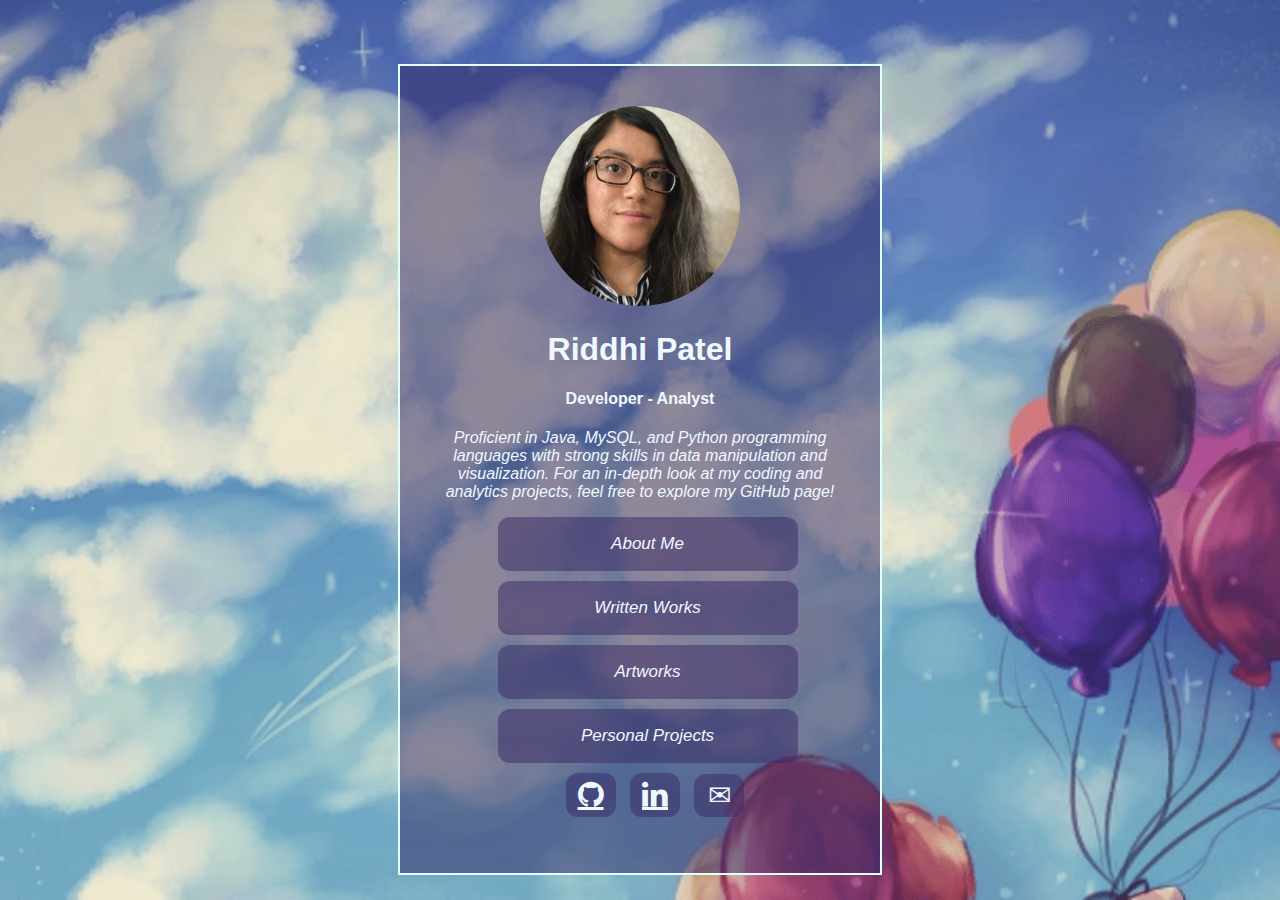
<file: index.html>
<!DOCTYPE html>
<!--Entry Page for website-->
<html lang="en">
    <meta name="viewport" content="width=device-width, height=device-height, initial-scale=1.0, minimum-scale=1.0">
    <head>
        <meta charset="utf-8">
        <title>Riddhi Patel's Portfolio Page</title>
        <link rel="stylesheet" href="customs.css">

        <!--Referencing an icon library for use-->
        <link rel="stylesheet" href="https://cdnjs.cloudflare.com/ajax/libs/font-awesome/4.7.0/css/font-awesome.min.css">

    </head>
   
    <body>
        <div class = "centerbox">
            <img src="pfpgit.jpeg" alt="profile picture" width="200" height="200" class="centerbox-img">
            <h1>Riddhi Patel</h1>
            <h4>Developer - Analyst </h4>
            <p><i>Proficient in Java, MySQL, and Python programming languages with strong skills in data manipulation and visualization. For an in-depth look at my coding and analytics projects, feel free to explore my GitHub page!</i></p>
            
            <ul>
                
            <li><a href= aboutme.html><button style="font-size:17px"><i>About Me</i></button></a></li>
            <li><a href= writtenworks.html><button style="font-size:17px"><i>Written Works</i></button></a></li>
            <li><a href= artworks.html><button style="font-size:17px"><i>Artworks</i></button></a></li>
            <li><a href= personalproj.html><button style="font-size:17px"><i>Personal Projects</i></button></a></li>

            <div class = "secondlist">
                    <ul>
                        <li><button style="font-size:30px" class="Github"><a href="https://github.com/rp1177" class="fa fa-github"></a></button></li>
                        <li><button style="font-size:30px" class="linkedin"><a href="https://www.linkedin.com/in/riddhi-p-b72a2a2ab/" class="fa fa-linkedin"></a></button></li>
                        <li><button style="font-size:28px" class="contact" type="button" onclick="openPopUp()">&#9993;</button></li>
                
                    </ul>

                    <div class="popup" id="popup">
                        <button type="Close" style="font-size:10px" class="closebutton" onclick="closePopUp()">X</button>
                        <!--Using Formspree since github pages is a static website and can't handle dynamic server side stuff. Also provides re-captchas to prevent spam.-->
                        <form action="https://formspree.io/f/xgegbjdw" method="POST">

                            <h2>Contact Me</h2>

                            <label for="name">Name:
                                <input type="text" class="flname" name="name" value="" placeholder="Enter your Name"><br><br>
                            </label>
                            <label for="email">Email: 
                                <input type="text" class="email" name="emailAd" value="" placeholder="Enter your email"><br><br>
                            </label>

                            <textarea id="message" class="message" name="textmessage"  value="" placeholder="Enter your message" rows="4" cols="50"></textarea><br><br>

                            <button type="submitform" class="submit">Submit</button>
                        </form>
                    </div>
            </div>
        </div>

        <!--Making sure contact form shows up when message button is pressed-->
        <script>
            let popup = document.getElementById("popup");

            function openPopUp(){
                popup.classList.add("open-popup");
            }

            function closePopUp(){
                popup.classList.remove("open-popup");
            }

            function infoCheck(flname, email, message){
                if (flname.value == "" || email.value == "" || message.value==""){
                    alert("Name, Email, and Message is blank.");
                    return false
                } else {
                    return true
                }
            }
        </script>
        <script>
            document.querySelector('form').addEventListener('submit', function(event){

                event.preventDefault();

                var flname = document.querySelector('.flname');
                var email = document.querySelector('.email');
                var message = document.querySelector('#message');
                
                //If infocheck returns false, prevent the message submission
                if(!infoCheck(flname, email, message)) {
                    return;
                }

                //If everything passes then allow the form to submit
                event.target.submit();

            });
      </script>


    </body>
</html>
</file>
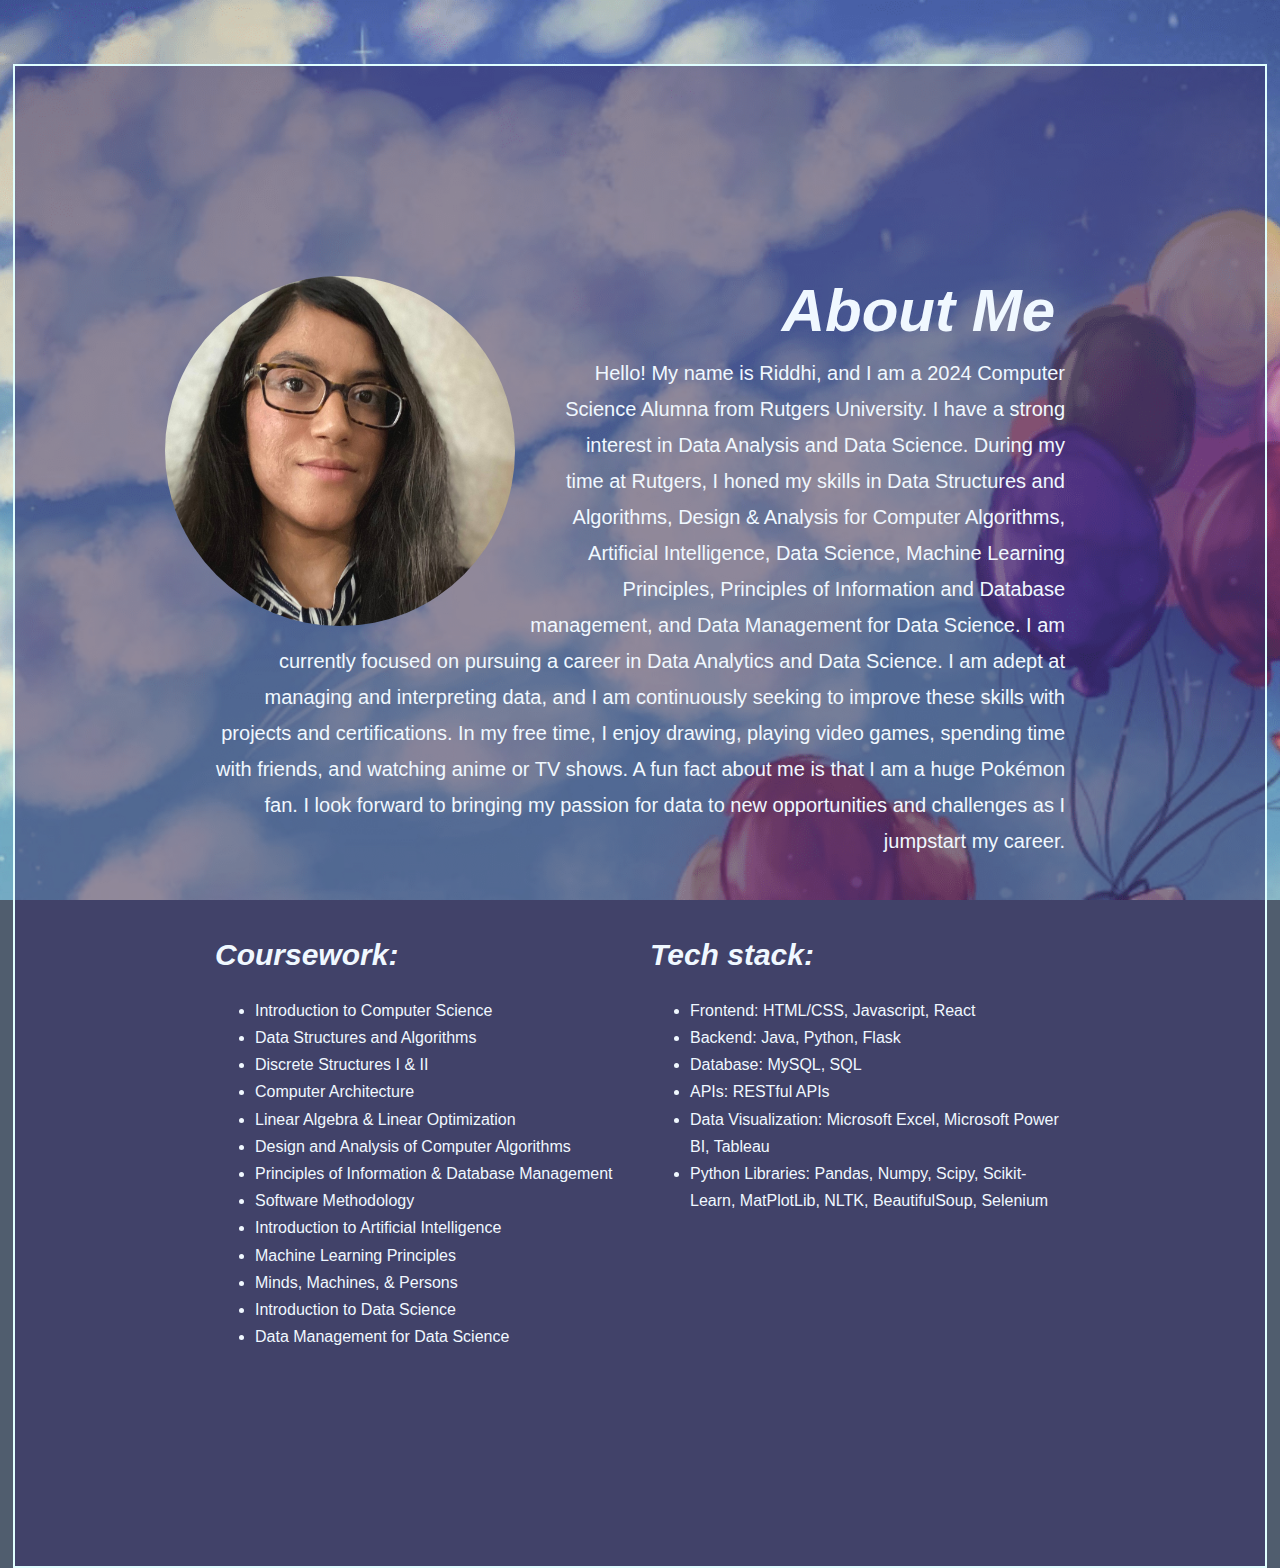
<file: aboutme.html>
<!DOCTYPE html>
<!--About me page-->
<html lang="en">
    <meta name="viewport" content="width=device-width, height=device-height, initial-scale=0.3, minimum-scale=0.1">
    <head>
        <meta charset="utf-8">
        <title>Riddhi Patel's Portfolio Page</title>
        <link rel="stylesheet" href="aboutmecustoms.css">
        
    </head>

    <body>
        <div class="aboutmepage">
            <img src="pfpgit.jpeg" alt="profile picture" width="200" height="200" class="aboutmepage-img">
            <i><h1 style="font-size:60px">About Me</h1></i>

            <p1 style="font-size:20px">
                Hello! My name is Riddhi, and I am a 2024 Computer Science Alumna from Rutgers University. I have a strong interest in Data Analysis and Data Science. During my time at Rutgers, I honed my skills in Data Structures and Algorithms, Design & Analysis for Computer Algorithms, Artificial Intelligence, Data Science, Machine Learning Principles, Principles of Information and Database management, and Data Management for Data Science.

                I am currently focused on pursuing a career in Data Analytics and Data Science. I am adept at managing and interpreting data, and I am continuously seeking to improve these skills with projects and certifications.

                In my free time, I enjoy drawing, playing video games, spending time with friends, and watching anime or TV shows. A fun fact about me is that I am a huge Pokémon fan. I look forward to bringing my passion for data to new opportunities and challenges as I jumpstart my career.
            </p1>

            <br></br>
            <br></br>

            <div class="aboutme_container" style="display: flex; justify-content: space-between;">
                <div class="aboutme_classes" style="flex: 1; margin-right: 20px;">
                    <i><h2 style="font-size:30px; text-align:left">Coursework:</h2></i>
                    <ul style="line-height:170%; text-align:left">
                        <li> Introduction to Computer Science </li>
                        <li> Data Structures and Algorithms </li>
                        <li> Discrete Structures I & II </li>
                        <li> Computer Architecture </li>
                        <li> Linear Algebra & Linear Optimization </li>
                        <li> Design and Analysis of Computer Algorithms </li>
                        <li> Principles of Information & Database Management </li>
                        <li> Software Methodology </li>
                        <li> Introduction to Artificial Intelligence </li>
                        <li> Machine Learning Principles </li>
                        <li> Minds, Machines, & Persons </li>
                        <li> Introduction to Data Science </li>
                        <li> Data Management for Data Science </li>
                    </ul>
                </div>

                <div class="aboutme_techstack" style="flex: 1;">
                    <i><h2 style="font-size:30px; text-align:left">Tech stack:</h2></i>
                    <ul style="line-height:170%; text-align:left">
                        <li>Frontend: HTML/CSS, Javascript, React</li>
                        <li>Backend: Java, Python, Flask</li>
                        <li>Database: MySQL, SQL</li>
                        <li>APIs: RESTful APIs</li>
                        <li>Data Visualization: Microsoft Excel, Microsoft Power BI, Tableau</li>
                        <li>Python Libraries: Pandas, Numpy, Scipy, Scikit-Learn, MatPlotLib, NLTK, BeautifulSoup, Selenium</li>

                    </ul>
                </div>
            </div>
        </div>
    </body>
</html>
</file>
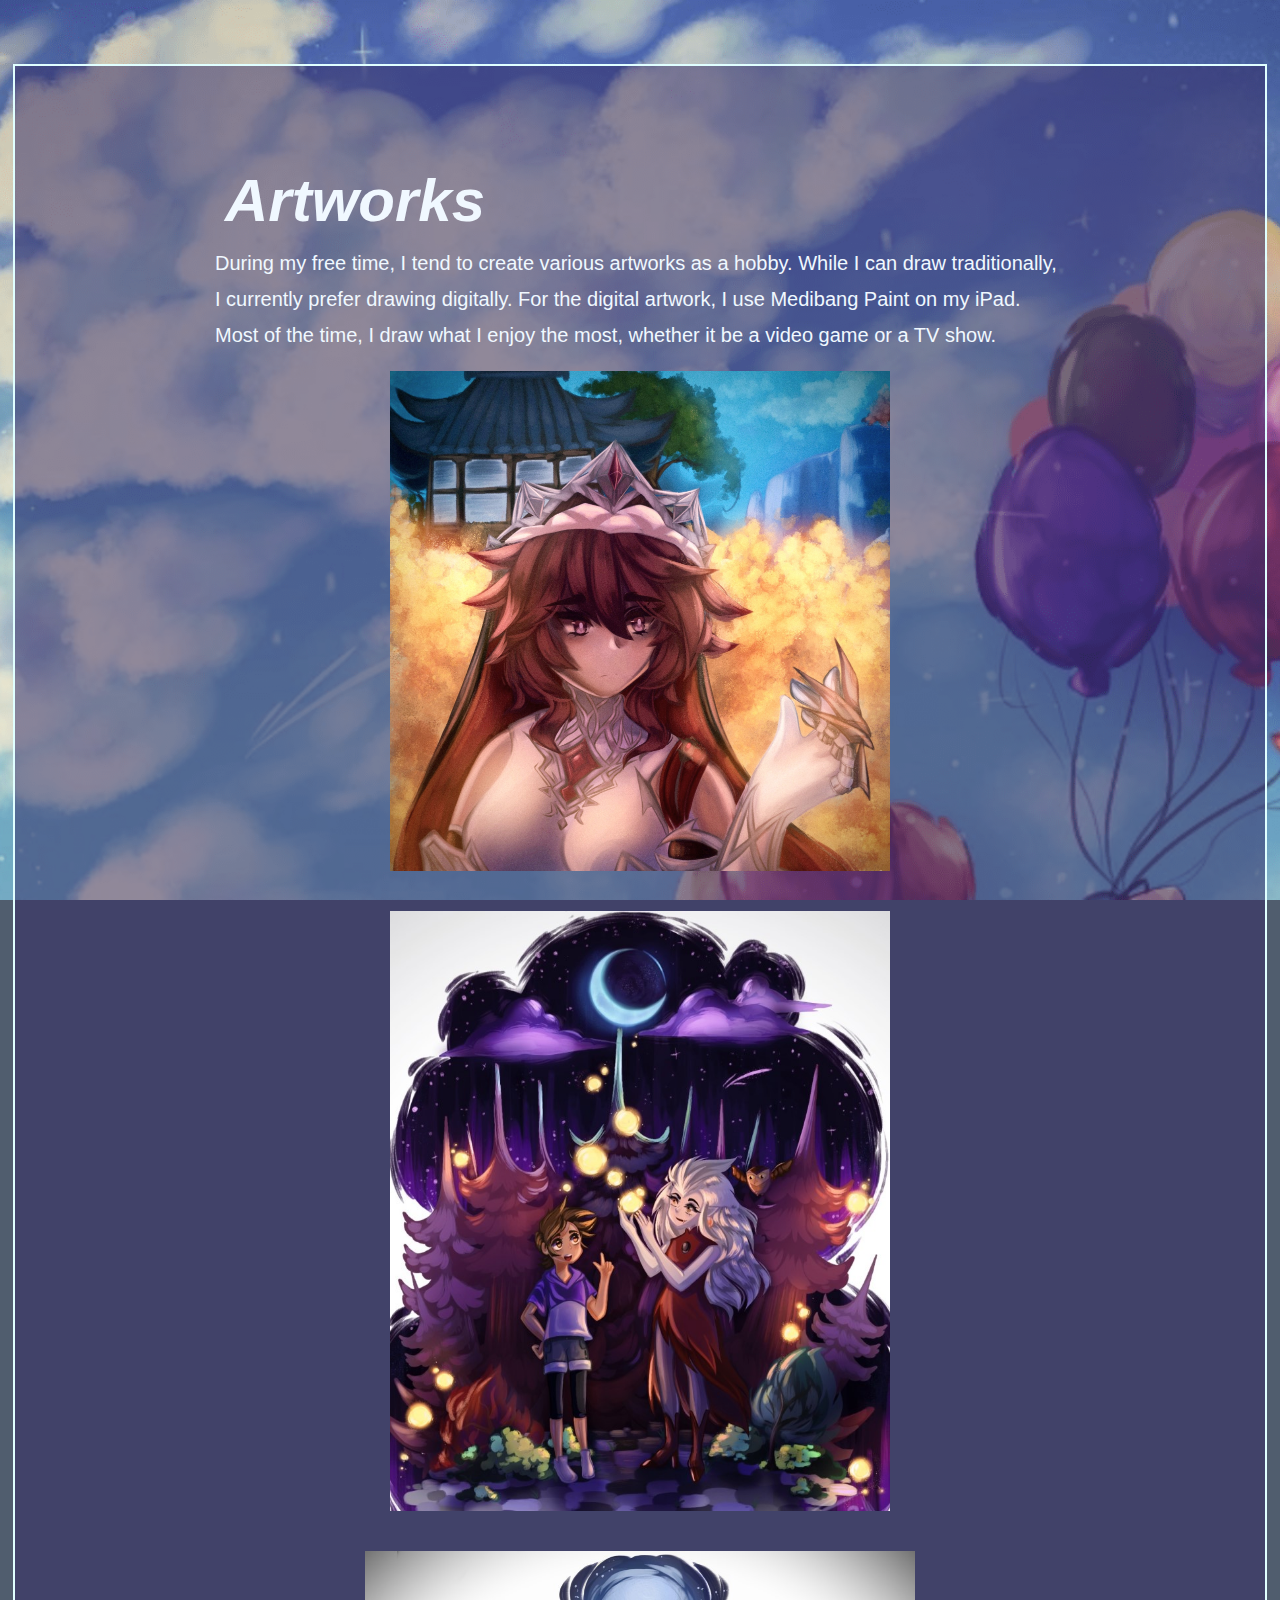
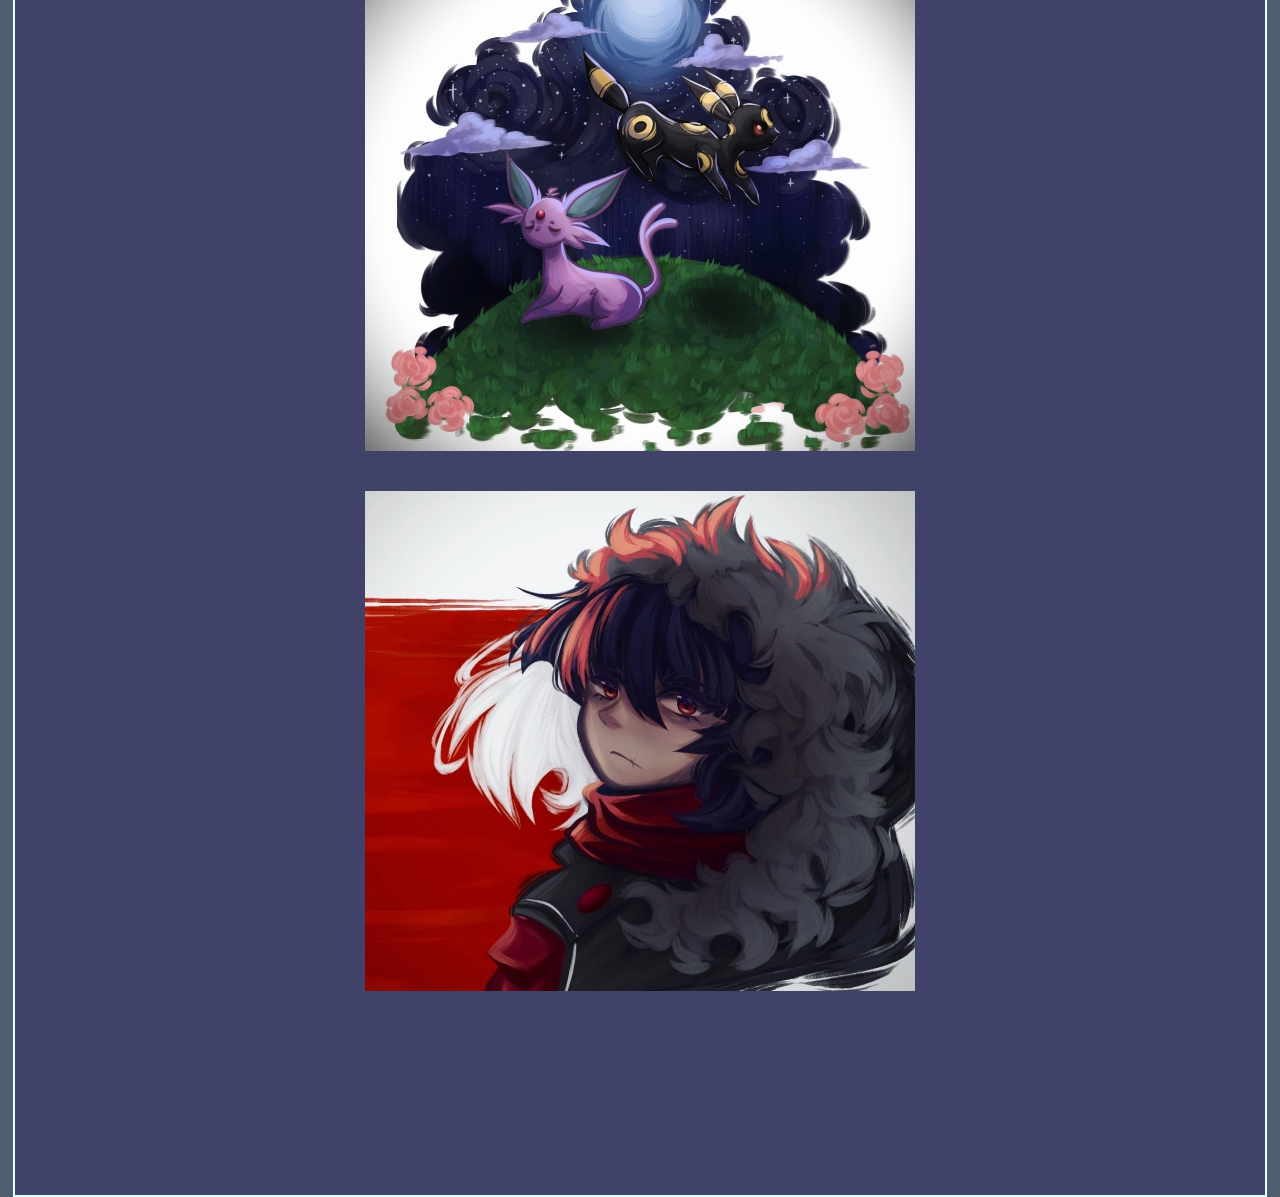
<file: artworks.html>
<!DOCTYPE html>
<!--Artworks page-->
<html lang="en">
    <meta name="viewport" content="width=device-width, height=device-height, initial-scale=0.3, minimum-scale=0.1">
    <head>
        <meta charset="utf-8">
        <title>Riddhi Patel's Portfolio Page</title>
        <link rel="stylesheet" href="artworkscustoms.css">
        
    </head>

    <body>
        <div class="artworkspage">
        
            <i><h1 style="font-size:60px">Artworks</h1></i>

            <p1 style="font-size:20px">
                During my free time, I tend to create various artworks as a hobby. While I can draw traditionally, I currently prefer drawing digitally. For the digital artwork, I use Medibang Paint on my iPad. Most of the time, I draw what I  enjoy the most, whether it be a video game or a TV show.
            </p1>
            <br></br>
            
            <center><img src="phonto.jpg" height= 500px width= 500px alt="artwork1" class="artworkspage-img"></center>
            <br></br>
            <center><img src="unknown.jpg" height= 600px width= 500px alt="artwork1" class="artworkspage1-img"></center>
            <br></br>
            <center><img src="export.jpg" height= 500px width= 550px alt="artwork1" class="artworkspage2-img"></center>
            <br></br>
            <center><img src="5CA0AC8D-D177-49C5-9437-512C805983EE.jpg" height= 500px width= 550px alt="artwork1" class="artworkspage3-img"></center>
        </div>
    </body>
</file>
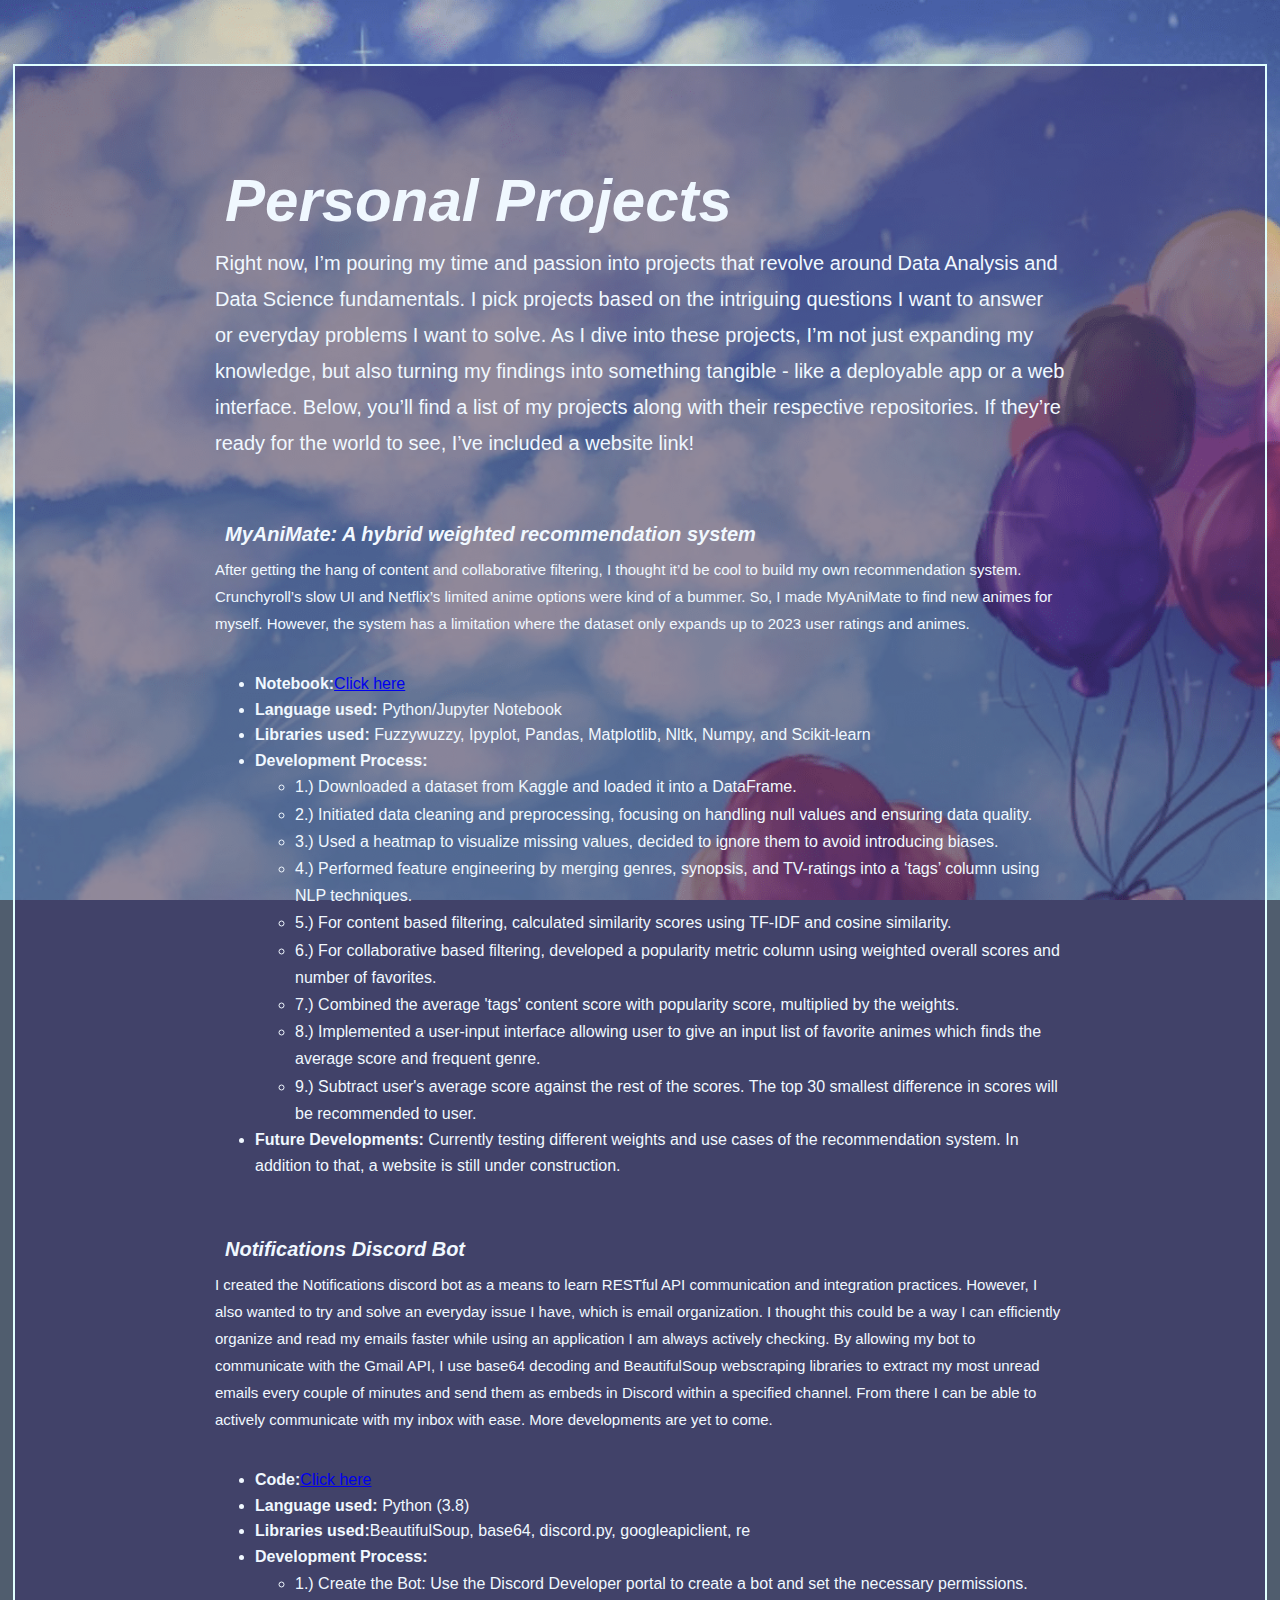
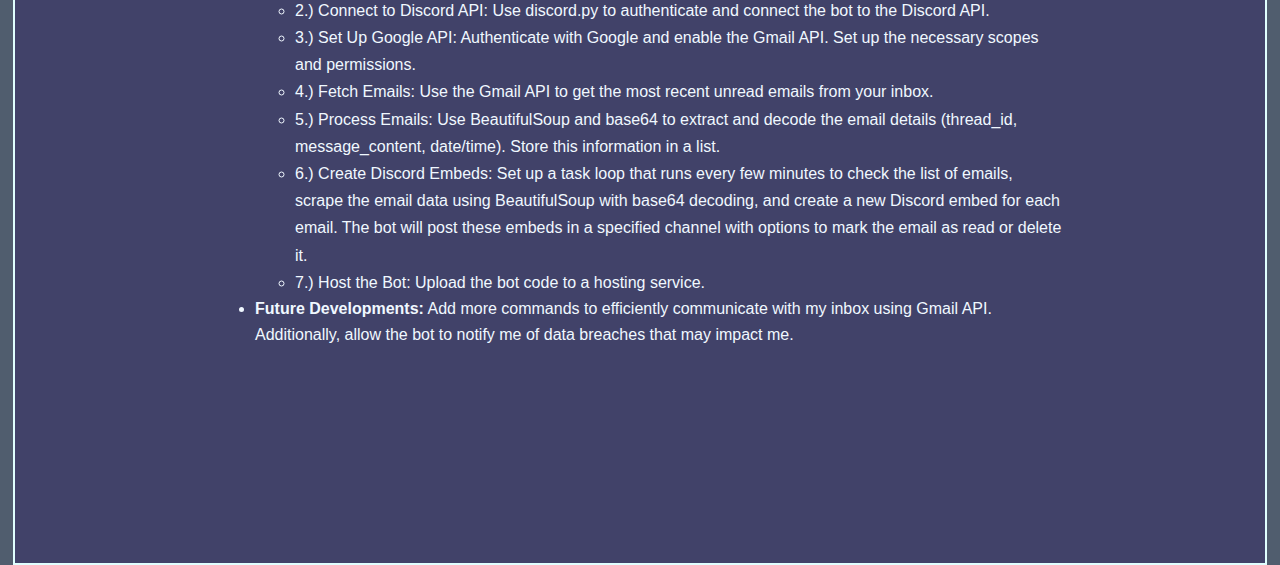
<file: personalproj.html>
<!DOCTYPE html>
<!--Personal projects page-->
<html lang="en">
    <meta name="viewport" content="width=device-width, height=device-height, initial-scale=0.3, minimum-scale=0.1">
    <head>
        <meta charset="utf-8">
        <title>Riddhi Patel's Portfolio Page</title>
        <link rel="stylesheet" href="projcustom.css">
        
    </head>

    <body>
        <div class="personalprojectspage">
        
            <i><h1 style="font-size:60px">Personal Projects</h1></i>

            <p1 style="font-size:20px">
                Right now, I’m pouring my time and passion into projects that revolve around Data Analysis and Data Science fundamentals. I pick projects based on the intriguing questions I want to answer or everyday problems I want to solve. As I dive into these projects, I’m not just expanding my knowledge, but also turning my findings into something tangible - like a deployable app or a web interface. Below, you’ll find a list of my projects along with their respective repositories. If they’re ready for the world to see, I’ve included a website link!
            </p1>
            <br></br>
            <br></br>
            <br></br>
            <br></br>
            <br></br>

           <left> <i><h1 style="font-size:20px">MyAniMate: A hybrid weighted recommendation system</h1></i></left>
            <p1 style="font-size:15px">
                After getting the hang of content and collaborative filtering, I thought it’d be cool to build my own recommendation system. Crunchyroll’s slow UI and Netflix’s limited anime options were kind of a bummer. So, I made MyAniMate to find new animes for myself. However, the system has a limitation where the dataset only expands up to 2023 user ratings and animes. 
            </p1>
            <br></br>
            <ul style="line-height:160%">
                <li><b>Notebook:</b><a href="https://github.com/rp1177/AnimeRecommendation/blob/main/AnimeRecSystem.ipynb">Click here</a></li> 
                <li><b>Language used:</b> Python/Jupyter Notebook</li> 
                <li><b>Libraries used:</b> Fuzzywuzzy, Ipyplot, Pandas, Matplotlib, Nltk, Numpy, and Scikit-learn</li>
                <li><b>Development Process:</b>
                    <ul style="line-height:170%">
                        <li>1.) Downloaded a dataset from Kaggle and loaded it into a DataFrame.</li>
                        <li>2.) Initiated data cleaning and preprocessing, focusing on handling null values and ensuring data quality.</li>
                        <li>3.) Used a heatmap to visualize missing values, decided to ignore them to avoid introducing biases.</li>
                        <li>4.) Performed feature engineering by merging genres, synopsis, and TV-ratings into a ‘tags’ column using NLP techniques.</li>
                        <li>5.) For content based filtering, calculated similarity scores using TF-IDF and cosine similarity.</li>
                        <li>6.) For collaborative based filtering, developed a popularity metric column using weighted overall scores and number of favorites.</li>
                        <li>7.) Combined the average 'tags' content score with popularity score, multiplied by the weights.</li>
                        <li>8.) Implemented a user-input interface allowing user to give an input list of favorite animes which finds the average score and frequent genre.</li>
                        <li>9.) Subtract user's average score against the rest of the scores. The top 30 smallest difference in scores will be recommended to user.</li>
                    </ul>

                    <li><b>Future Developments:</b> Currently testing different weights and use cases of the recommendation system. In addition to that, a website is still under construction.
                </li>
            </ul>

            <br></br>
            <br></br>
            <br></br>
            <br></br>

            <left> <i><h1 style="font-size:20px">Notifications Discord Bot</h1></i></left>
            <p1 style="font-size:15px">
                I created the Notifications discord bot as a means to learn RESTful API communication and integration practices. However, I also wanted to try and solve an everyday issue I have, which is email organization. I thought this could be a way I can efficiently organize and read my emails faster while using an application I am always actively checking. By allowing my bot to communicate with the Gmail API, I use base64 decoding and BeautifulSoup webscraping libraries to extract my most unread emails every couple of minutes and send them as embeds in Discord within a specified channel. From there I can be able to actively communicate with my inbox with ease. More developments are yet to come.
            </p1>
            <br></br>
            <ul style="line-height:160%">
                <li><b>Code:</b><a href="https://github.com/rp1177/Miscellaneous/tree/main/Notifications_Bot">Click here</a></li> 
                <li><b>Language used:</b> Python (3.8)</li> 
                <li><b>Libraries used:</b>BeautifulSoup, base64, discord.py, googleapiclient, re</li>
                <li><b>Development Process:</b>
                    <ul style="line-height:170%">
                        <li>1.) Create the Bot: Use the Discord Developer portal to create a bot and set the necessary permissions. </li>
                        <li>2.) Connect to Discord API: Use discord.py to authenticate and connect the bot to the Discord API.</li>
                        <li>3.) Set Up Google API: Authenticate with Google and enable the Gmail API. Set up the necessary scopes and permissions.</li>
                        <li>4.) Fetch Emails: Use the Gmail API to get the most recent unread emails from your inbox.</li>
                        <li>5.) Process Emails: Use BeautifulSoup and base64 to extract and decode the email details (thread_id, message_content, date/time). Store this information in a list.</li>
                        <li>6.) Create Discord Embeds: Set up a task loop that runs every few minutes to check the list of emails, scrape the email data using BeautifulSoup with base64 decoding, and create a new Discord embed for each email. The bot will post these embeds in a specified channel with options to mark the email as read or delete it.</li>
                        <li>7.) Host the Bot: Upload the bot code to a hosting service.</li>
                        
                    </ul>

                    <li><b>Future Developments:</b> Add more commands to efficiently communicate with my inbox using Gmail API. Additionally, allow the bot to notify me of data breaches that may impact me.
                </li>
            </ul>
            
            
        </div>
    </body>
</file>
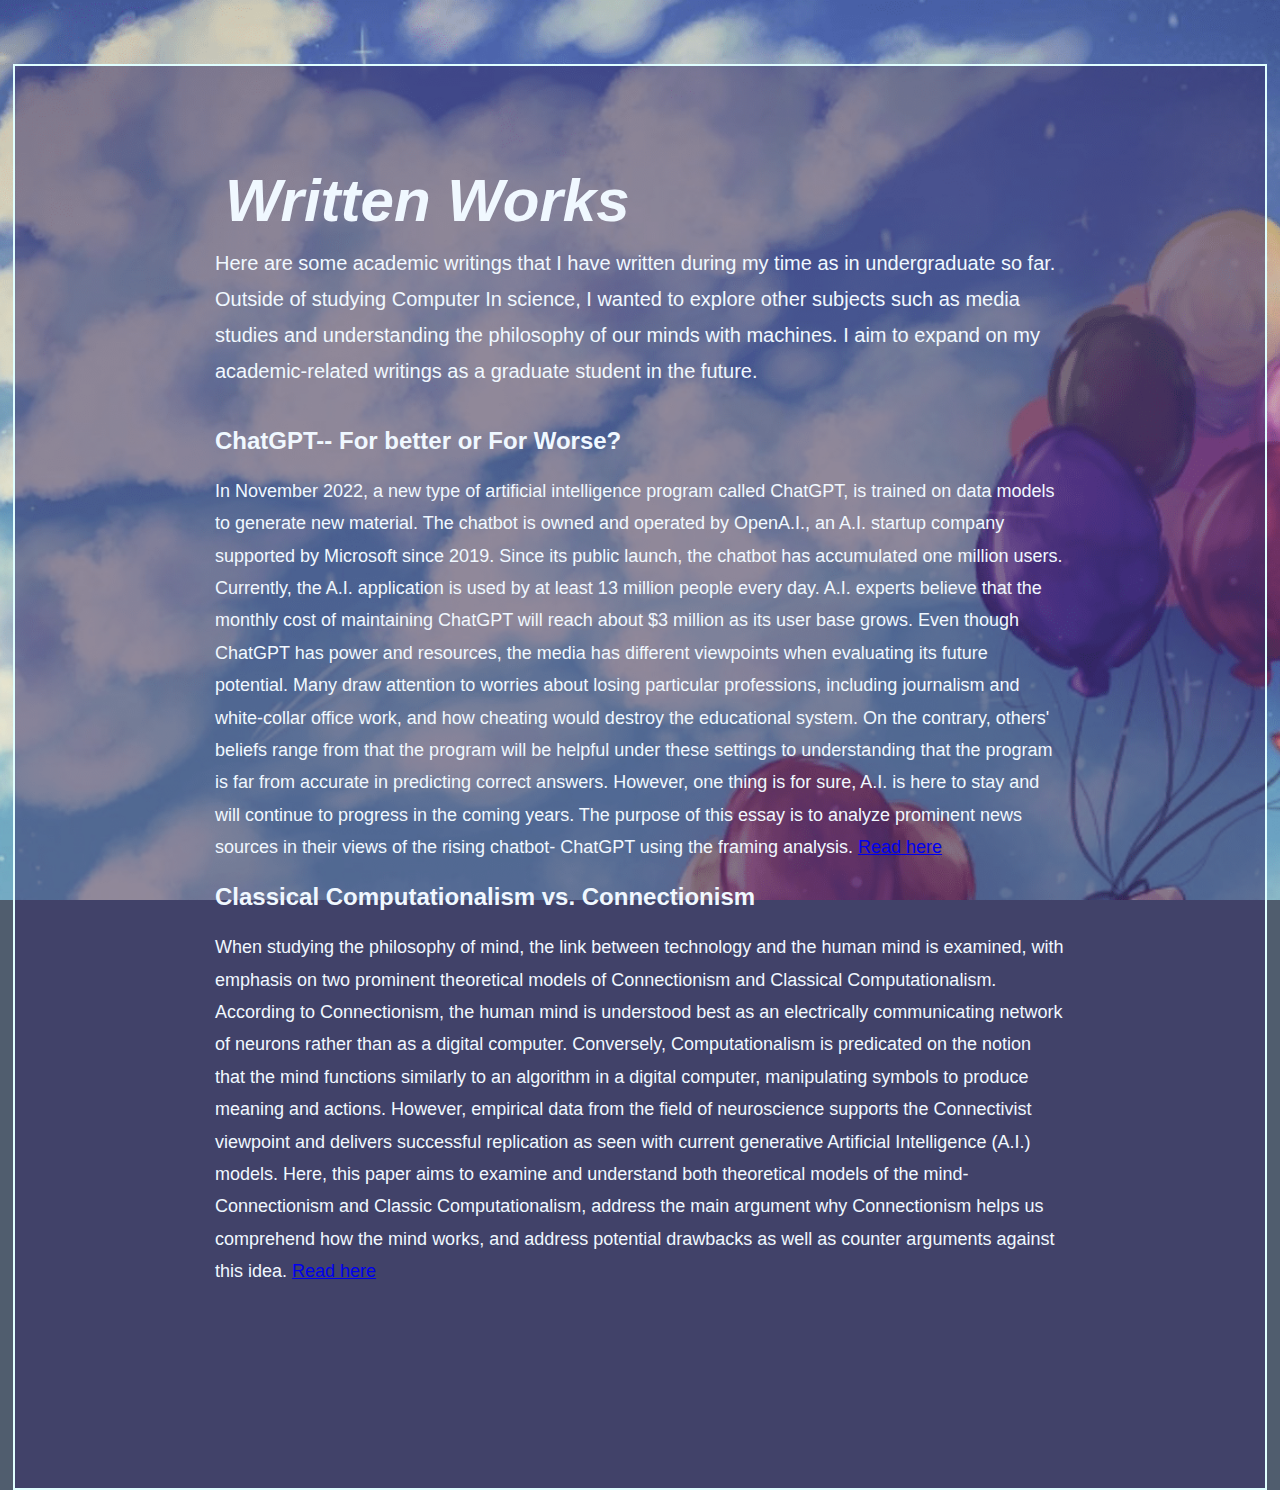
<file: writtenworks.html>
<!DOCTYPE html>
<!--Written Works Page-->
<html lang="en">
    <meta name="viewport" content="width=device-width, height=device-height, initial-scale=0.3, minimum-scale=1.0">
    <head>
        <meta charset="utf-8">
        <title>Riddhi Patel's Portfolio Page</title>
        <link rel="stylesheet" href="writtenworks_custom.css">
        
    </head>

    <body>
        <div class="writtenworks">
            <i><h1 style="font-size:60px">Written Works</h1></i>

            <p1 style="font-size:20px">
                Here are some academic writings that I have written during my time as in undergraduate so far. Outside of studying Computer
                In science, I wanted to explore other subjects such as media studies and understanding the philosophy of our minds 
                with machines. I aim to expand on my academic-related writings as a graduate student in the future. 
            </p1>

            <br></br>
            <h2 class="subheader1">ChatGPT-- For better or For Worse?</h2>
            <p2 style="font-size:18px">
                In November 2022, a new type of artificial intelligence program called ChatGPT, is trained on data models to generate new material. 
                The chatbot is owned and operated by OpenA.I., an A.I. startup company supported by Microsoft since 2019. Since its public launch, the chatbot has accumulated one million users. 
                Currently, the A.I. application is used by at least 13 million people every day. A.I. experts believe that the monthly cost of maintaining ChatGPT will reach about $3 million as its user base grows.

                Even though ChatGPT has power and resources, the media has different viewpoints when evaluating its future potential. Many draw attention to worries about losing particular professions, including journalism and white-collar office work, and how cheating would destroy the educational system. On the contrary, others' beliefs range from that the program will be helpful under these settings to understanding that the program is far from accurate in predicting correct answers. However, one thing is for sure, A.I. is here to stay and will continue to progress in the coming years. The purpose 
                of this essay is to analyze prominent news sources in their views of the rising chatbot- ChatGPT using the framing analysis.  <a href= file:///C:/Users/saiya/Downloads/Information_Media%20Analysis%20Paper%20-%20Riddhi%20Patel%20(1).pdf>Read here</a>
            </p3>
            </p2>
         
            <h2 class="subheader2">Classical Computationalism vs. Connectionism</h2>
            <p3 style="font-size:18px">
                When studying the philosophy of mind, the link between technology and the human mind is examined, with emphasis on two prominent theoretical models of Connectionism and Classical Computationalism. According to Connectionism, the human mind is understood best as an electrically communicating network of neurons rather than as a digital computer. Conversely, Computationalism is predicated on the notion that the mind functions similarly to an algorithm in a digital computer, manipulating symbols to produce meaning and actions. However, empirical data from the field of neuroscience supports the Connectivist viewpoint and delivers successful replication as seen with current generative Artificial Intelligence (A.I.) models.

                Here, this paper aims to examine and understand both theoretical models of the mind- Connectionism and Classic Computationalism, address the main argument why Connectionism helps us comprehend how the mind works, and address potential drawbacks as well as counter arguments against this idea.  <a href= file:///C:/Users/saiya/Desktop/project%201/MMP%20Final%20Paper-%20Riddhi%20Patel.pdf>Read here</a>
            </p3>
            

        </div>
    </body>
</html>
</file>
<file: customs.css>
body{
    margin: 0;
    padding: 0;


    background-color: #505D6E;
    background-repeat: no-repeat;
    background-position: center center;
    background-attachment: fixed;
    background-image: url("temporary-background.png");
    min-height: 100%;
    background-size: cover;


}

@media (max-width: 1920px) {
    body {
      background-image: url("temporary-background.png");
    }
  }
  
  @media (max-width: 500px) {
    body {
      background-image: url("temporary-background.png");
    }
  }


.centerbox{
    /*Size of the center box and centering format*/
    width: 25rem;
    padding: 2.5rem;

    margin: auto;
    text-align: center;
    margin-top: 5%;
    color:aliceblue;
    
    /*Color and font adjusment*/
    background: rgba(50, 40, 100, .5);
    font-family: 'Century Gothic',sans-serif;

    border: 2px solid;
    border-color: lightcyan;

    /* animation transition*/
    opacity: 0;
    animation: fadeInUp 1s ease-out; 
    opacity: 1;

}

/* animation transition*/
@keyframes fadeInUp{
    from {  
        opacity:0;  
    }  
 
    to {  
        opacity:1;  
    }  
}

.centerbox-img{
    /*Circle-shaped profile picture*/
    border-radius: 70%;
}

.centerbox li{
    display: block;
    
}

.centerbox ul{
    /*Get rid of the bullet-points*/
    list-style: none;
}

.centerbox ul li{
    margin-bottom: 0.625rem;
}

.centerbox button{
    padding-top: 1.063rem;
    padding-bottom: 1.063rem;
    padding-left: 1.25rem;
    padding-right: 1.25rem;

    text-align: center;

    /*Button size adjustment*/
    width: 18.75rem;

    margin: auto;
    border-radius: 0.75rem;
    border: none;


    /*Maintaining button alignment*/
    margin-right: 1.563rem;
    

    /*Color and style*/
    background: #37286480;
    font-family: 'Century Gothic',sans-serif;
    color:aliceblue;
    
    /*button effect*/
    transition-duration: 0.45s;

}

.centerbox button:hover{
  background-color:#50509180;  
  color: #37286480;
  font-family: 'Century Gothic',sans-serif;
  color: aliceblue;
}

/* The second set of buttons*/

.secondlist li{
    display: inline-block;
    align-items: center;

}

.secondlist ul{
    list-style: none;

    margin: 0;
    padding: 0;
    
    text-align: center;
}

.secondlist ul li{
    margin: 0;
    padding: 0;

    margin-right: 0.625rem;
}

.secondlist button{

    padding-top: 0.313rem;
    padding-bottom: 0.313rem;
    padding-left: 0.313rem;
    padding-right: 0.313rem;

    margin: auto;

    width: 3.125rem;

    border-radius: 0.75rem;
    border: none;
    background: #37286480;
    
    /*button effect*/
    transition-duration: 0.45s;
}

.secondlist .fa-github {
    color: aliceblue;
}

.secondlist .fa-linkedin{
    color: aliceblue;
}



.popup{
    width: 25rem;
    height: 25rem;
    background-color: rgba(67, 58, 117, 0.95);
    border-radius: 0.375rem;
    position: absolute;
    top: 0;
    left: 50%;
    transform: translate(-50%, -50%) scale(0.1);
    text-align: center;
    padding: 0 1.875rem 1.875rem;
    visibility: hidden;
    transition: transform 0.2s, top 0.2s;
}

.popup input{

    width: 20.00rem;
    height: 1.50rem;
    margin: auto;
    text-align: left;

    border-radius: 0.75rem;
    border: none;
    text-indent: 5%;

    /*Color and style*/
    background: #37286480;
    font-family: 'Century Gothic',sans-serif;
    color:aliceblue;
        
    /*button effect*/
    transition-duration: 0.45s;

}

.popup textarea{
    width: 25.00rem;
    height: 10.00rem;
    resize: none;

    border-radius: 0.75rem;
    border: none;
    text-align: justify;

    text-indent: 5%;
    
    /*Color and style*/
    background: #37286480;
    font-family: 'Century Gothic',sans-serif;
    color:aliceblue;
    

    /*button effect*/
    transition-duration: 0.45s;

}

.popup ::placeholder{
    color: aliceblue;
    opacity: 0.4; 
}

.popup button.closebutton{
    position: absolute;
    top: 0;
    right: 0;
}



.open-popup{
    visibility: visible;
    top: 50%;
    transform: translate(-50%, -50%) scale(1);
}
</file>
<file: aboutmecustoms.css>
body{
    margin: 0;
    padding: 0;

    background-color: #505D6E;
    background-repeat: no-repeat;
    background-position: center center;
    background-attachment: fixed;
    background-image: url("temporary-background.png");
    min-height: 100%;
    background-size: cover;


}

@media (max-width: 1920px) {
    body {
      background-image: url("temporary-background.png");
    }
  }
  
  @media (max-width: 500px) {
    body {
      background-image: url("temporary-background.png");
    }
  }

.aboutmepage{
    width: 53.125rem;
    padding: 12.5rem;
    margin: auto;

    text-align: right;
    margin-top: 5%;
    color:aliceblue;
    
    /*Color and font adjusment*/
    background: rgba(50, 40, 100, .5);
    font-family: 'Century Gothic',sans-serif;

    border: 2px solid;
    border-color: lightcyan;

     /* animation transition*/
    opacity: 0;
    animation: fadeInUp 1s ease-out; 
    opacity: 1;
}

.aboutmepage-img{
    /*Circle-shaped profile picture*/
    float: left;
    position: relative;
    left: -3.125rem;
    
    border-radius: 100%;
    
    width: 21.875rem;
    height: 21.875rem;

    -webkit-shape-outside:circle();
    shape-outside:circle();
}

.aboutmepage h1{

    margin: 0.625rem;
    margin-left: 31.25rem;

}

.aboutmepage p1{

    margin: auto;

    text-align: justify;
    line-height: 1.8;


}

/* animation transition*/
@keyframes fadeInUp{
    from {  
        opacity:0;  
    }  
 
    to {  
        opacity:1;  
    }  
}
</file>
<file: artworkscustoms.css>
body{
    margin: 0;
    padding: 0;

    background-color: #505D6E;
    background-repeat: no-repeat;
    background-position: center center;
    background-attachment: fixed;
    background-image: url("temporary-background.png");
    min-height: 100%;
    background-size: cover;


}

@media (max-width: 1920px) {
    body {
      background-image: url("temporary-background.png");
    }
  }
  
  @media (max-width: 500px) {
    body {
      background-image: url("temporary-background.png");
    }
  }

.artworkspage{
    width: 53.125rem;
    padding: 12.5rem;
    margin: auto;

    text-align: left;
    margin-top: 5%;
    color:aliceblue;
    
    /*Color and font adjusment*/
    background: rgba(50, 40, 100, .5);
    font-family: 'Century Gothic',sans-serif;

    border: 2px solid;
    border-color: lightcyan;

     /* animation transition*/
    opacity: 0;
    animation: fadeInUp 1s ease-out; 
    opacity: 1;
}

/* animation transition*/
@keyframes fadeInUp{
    from {  
        opacity:0;  
    }  
 
    to {  
        opacity:1;  
    }  
}

.artworkspage h1{

    margin: 0.625rem;
    margin-top: -6.25rem;

}

.artworkspage p1{

    margin: auto;

    text-align: center;
    line-height: 1.8;

}
</file>
<file: projcustom.css>
body{
    margin: 0;
    padding: 0;

    background-color: #505D6E;
    background-repeat: no-repeat;
    background-position: center center;
    background-attachment: fixed;
    background-image: url("temporary-background.png");
    min-height: 100%;
    background-size: cover;


}

@media (max-width: 1920px) {
    body {
      background-image: url("temporary-background.png");
    }
  }
  
  @media (max-width: 500px) {
    body {
      background-image: url("temporary-background.png");
    }
  }

.personalprojectspage{
    width: 53.125rem;
    padding: 12.5rem;
    margin: auto;

    text-align: left;
    margin-top: 5%;
    color:aliceblue;
    
    /*Color and font adjusment*/
    background: rgba(50, 40, 100, .5);
    font-family: 'Century Gothic',sans-serif;

    border: 2px solid;
    border-color: lightcyan;

     /* animation transition*/
    opacity: 0;
    animation: fadeInUp 1s ease-out; 
    opacity: 1;
}

/* animation transition*/
@keyframes fadeInUp{
    from {  
        opacity:0;  
    }  
 
    to {  
        opacity:1;  
    }  
}

.personalprojectspage h1{

    margin: 0.625rem;
    margin-top: -6.25rem;

}

.personalprojectspage p1{

    margin: auto;

    text-align: center;
    line-height: 1.8;

}
</file>
<file: writtenworks_custom.css>
body{
    margin: 0;
    padding: 0;

    background-color: #505D6E;
    background-repeat: no-repeat;
    background-position: center center;
    background-attachment: fixed;
    background-image: url("temporary-background.png");
    min-height: 100%;
    background-size: cover;


}

@media (max-width: 1920px) {
    body {
      background-image: url("temporary-background.png");
    }
  }
  
  @media (max-width: 500px) {
    body {
      background-image: url("temporary-background.png");
    }
  }

  
.writtenworks{
    width: 53.125rem;
    padding: 12.5rem;
    margin: auto;

    margin-top: 5%;
    color:aliceblue;
    
    /*Color and font adjusment*/
    background: rgba(50, 40, 100, .5);
    font-family: 'Century Gothic',sans-serif;

    border: 2px solid;
    border-color: lightcyan;

     /* animation transition*/
    opacity: 0;
    animation: fadeInUp 1s ease-out; 
    opacity: 1;
}

.writtenworks h1{

    margin: 0.625rem;
    margin-top: -6.25rem;

}

.writtenworks p1{

    margin: auto;

    text-align: center;
    line-height: 1.8;

}

.writtenworks p2{
    
    margin: auto;
    text-align: justify;
    line-height: 1.8;

}

.writtenworks p3{

    margin: auto;
    text-align: justify;
    line-height: 1.8;

}

@keyframes fadeInUp{
    from {  
        opacity:0;  
    }  
 
    to {  
        opacity:1;  
    }  
}
</file>
